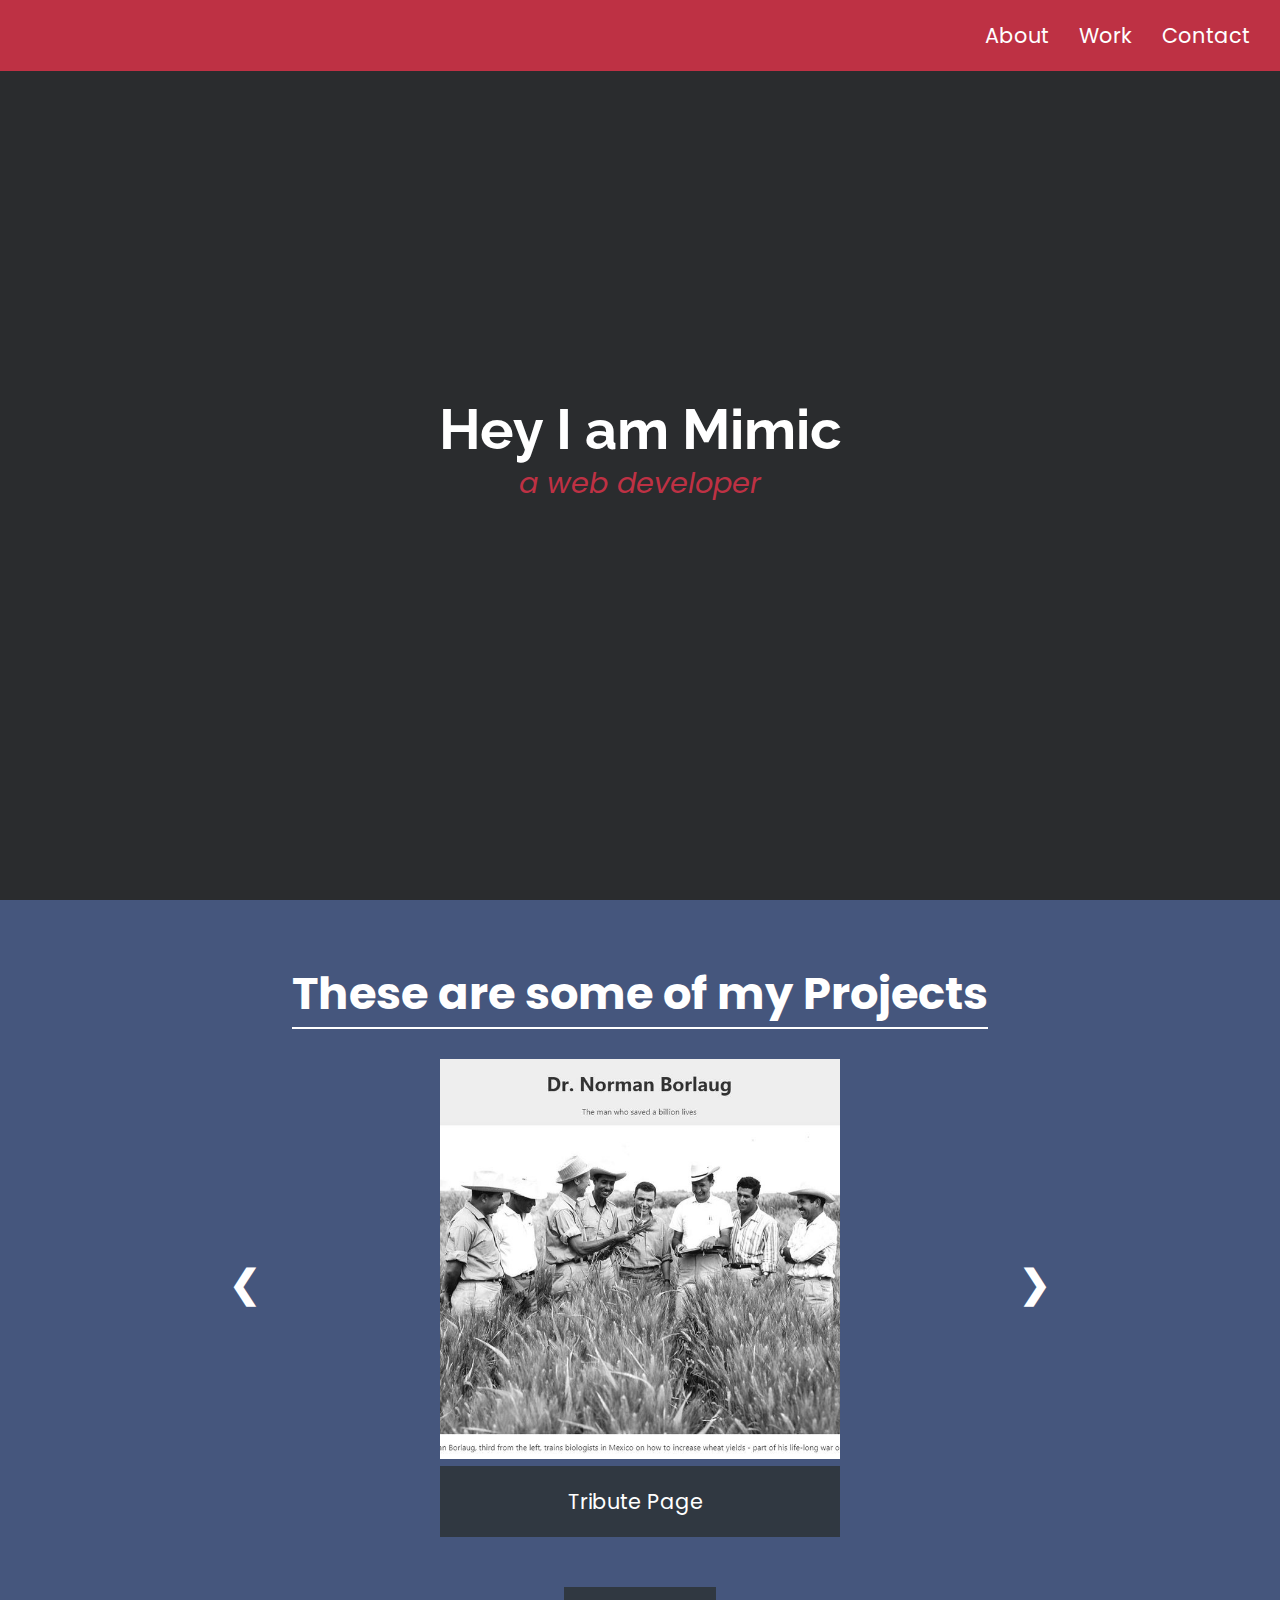
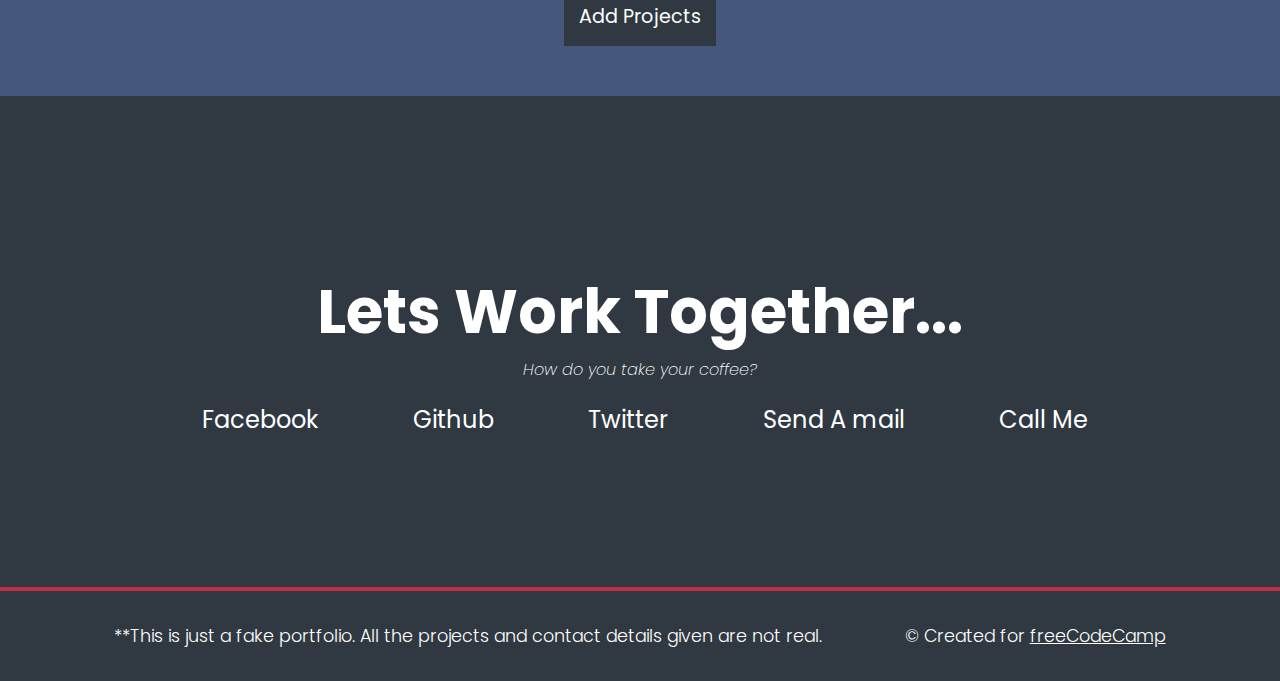
<file: index.html>
<!DOCTYPE html>
<html lang="en">
<head>
    <meta charset="UTF-8">
    <meta http-equiv="X-UA-Compatible" content="IE=edge">
    <meta name="viewport" content="width=device-width, initial-scale=1.0">
    <link rel="stylesheet" href="portfolio.css">
    <link rel="preconnect" href="https://fonts.googleapis.com">
    <link rel="preconnect" href="https://fonts.gstatic.com" crossorigin>
    <link href="https://fonts.googleapis.com/css2?family=Poppins:ital,wght@0,100;0,200;0,400;1,100;1,200&family=Raleway:wght@500&display=swap" rel="stylesheet">
    <link rel="stylesheet" href="https://cdnjs.cloudflare.com/ajax/libs/font-awesome/6.2.1/css/all.min.css" integrity="sha512-MV7K8+y+gLIBoVD59lQIYicR65iaqukzvf/nwasF0nqhPay5w/9lJmVM2hMDcnK1OnMGCdVK+iQrJ7lzPJQd1w==" crossorigin="anonymous" referrerpolicy="no-referrer" />
    <title>Portfolio</title>

</head>
<body>
    <div class="navcontainer">
    <div class="navbar">
        <ul>
            <li>
                <a href="#hero1" class="navbarA">About</a>
            </li>
            <li>
                <a href="#project1" class="navbarA">Work</a>
            </li>
            <li>
                <a href="#contact1" class="navbarA">Contact</a>
            </li>
        </ul>
    </div>
</div>
    <section class="hero" id="hero1">
        <div class="mainText">
        <h1 class="intro">
            Hey I am Mimic
        </h1>
        <p class="sub">
            a web developer
        </p>
    </div>
    </section>
    <section class="projects" id="project1">
        <div class="projectHeadings">
        <h1 class="projectHeading">These are some of my Projects</h1>
    </div>
        <container class="projectGrid">
            <a class="prev" onclick="plusSlides(-1)">❮</a>
            <a href="#" class="item item1">
                <img src="images/1.jpg" alt="" class="cardImage">
                <p class="cardText"><span class="code"><</span>Tribute Page<span class="code">/></span></p>
            </a>
            <a href="#" class="item item4">
                <img src="images/4.jpg" alt="" class="cardImage">
                <p class="cardText"><span class="code"><</span>Map Data Across The Globe<span class="code">/></span></p>
            </a>
            <a href="#" class="item item2">
                <img src="images/2.png" alt="" class="cardImage">
                
                <p class="cardText"><span class="code"><</span>Random Quote Machine<span class="code">/></span></p>
                
            </a>
            <a href="#" class="item item5">
                <img src="images/5.png" alt="" class="cardImage">
                <p class="cardText"><span class="code"><</span>Wikipedia Viewer<span class="code">/></span></p>
            </a>
            <a href="#" class="item item3">
                <img src="images/3.png" alt="" class="cardImage">
                <p class="cardText"><span class="code"><</span>Javascript Calculator<span class="code">/></span></p>
            </a>
            <a href="#" class="item item6">
                <img src="images/6.png" alt="" class="cardImage">
                <p class="cardText"><span class="code"><</span>Tic Tac Toe Game<span class="code">/></span></p>
            </a>
        <a class="next" onclick="plusSlides(1)">❯</a>
        </container>
        <div class="button">
            <button class="button1">Add Projects</button>
        </div>
    </section>
<section class="Contact" id="contact1">
    <div class="contactName">
        <h1 class="workT">Lets Work Together...</h1>
        <p class="coffe">How do you take your coffee?</p>
    </div>
    <div class="social">
        <a href="#" class="socialIcon">
            <i class="fa-brands fa-square-facebook" id="fontAwsome"></i>
            <p class="socialText">Facebook</p>
        </a>
        <a href="#" class="socialIcon">
            <i class="fa-brands fa-github" id="fontAwsome"></i>
            <p class="socialText">Github</p>
        </a>
        <a href="#" class="socialIcon">
            <i class="fa-brands fa-twitter" id="fontAwsome"></i>
            <p class="socialText">Twitter</p>
        </a>
        <a href="#" class="socialIcon">
            <i class="fa-solid fa-at" id="fontAwsome"></i>
            <p class="socialText">Send A mail</p>
        </a>
        <a href="#" class="socialIcon">
            <i class="fa-solid fa-mobile" id="fontAwsome"></i>
            <p class="socialText">Call Me</p>
        </a>
    </div>
</section>
<footer>
    <p>
      **This is just a fake portfolio. All the projects and contact details
      given are not real.
    </p>
    <p>
      © Created for
      <a href="https://www.freecodecamp.com/" target="_blank">freeCodeCamp <i class="fab fa-free-code-camp"></i></a>
    </p>
  </footer>
  <script>
    let slideIndex = 1;
    showSlides(slideIndex);
    
    function plusSlides(n) {
      showSlides(slideIndex += n);
    }
    
    function currentSlide(n) {
      showSlides(slideIndex = n);
    }
    
    function showSlides(n) {
      let i;
      let slides = document.getElementsByClassName("item");
      let dots = document.getElementsByClassName("dot");
      if (n > slides.length) {slideIndex = 1}    
      if (n < 1) {slideIndex = slides.length}
      for (i = 0; i < slides.length; i++) {
        slides[i].style.display = "none";  
      }
      for (i = 0; i < dots.length; i++) {
        dots[i].className = dots[i].className.replace(" active", "");
      }
      slides[slideIndex-1].style.display = "block";  
      dots[slideIndex-1].className += " active";
    }
    </script>
</body>
</html>
</file>
<file: portfolio.css>
* {
margin: 0;
padding: 0;
font-family: 'poppins', sans-serif;
color: white;
}
html{
    scroll-behavior: smooth;
}
ul {
    display: flex;
    justify-content: end;
    background-color: #BE3144;
    padding-right: 15px;
}
li{
    list-style: none;
    padding: 20px 15px;

}
.navcontainer{
    position: fixed;
    z-index: 10;
    width: 100%;
}
.navbarA{
    font-weight: 400;
    font-size: 1.3rem;
    font-family: 'Poppins', sans-serif;
    text-decoration: none;
}
li:hover{
    background-color: #45567D;
}
.hero{
    display: flex;
    width: 100%;
    height: 100vh;
    flex-direction: column;
    background-color: #2A2C2E;
    align-items: center;
    justify-content: center;
}
.intro{
    font-size: 3.5rem;
    font-family: 'Raleway', sans-serif;
    font-weight: 700;
}
.sub{
    color: #BE3144;
    font-size: 1.8rem;
    font-style: italic;
    font-family: 'poppins', sans-serif;
    font-weight: 400;
    display: flex;
    justify-content: center;
    
}
.projects{
    background-color: #45567D;
}
.projectGrid{
    max-width: 1000px;
  position: relative;
  margin: auto;
  display: flex;
  justify-content: space-around;
}
.prev, .next {
    display: flex;
    justify-content: space-between;
    cursor: pointer;
    align-items: center;
    color: white;
    font-weight: bold;
    font-size: 38px;
    transition: 0.6s ease;
    border-radius: 0 3px 3px 0;
    user-select: none;

  }
  
  /* Position the "next button" to the right */
  .next {
    right: 0;
    border-radius: 3px 0 0 3px;
  }
  
  /* On hover, add a black background color with a little bit see-through */


.item{
    display: flex;
    justify-content: center;
    flex-direction: column;
    object-fit: cover;
    margin-top: 30px;
    text-decoration: none;
}
.cardImage{
    height: 400px;
    width: 400px;
    object-fit: cover;
}
.cardText{
    background-color: #303841;
    padding: 20px;
    display: flex;
    justify-content: center;
    align-items: center;
    font-size: 1.3rem;
    
    
}
.projectHeadings{
    
    display: flex;
    justify-content: center;
    padding-top: 60px;
    
}
.projectHeading{
    color: white;
    font-size: 2.8rem;
    border-bottom: 2px solid white;
}
.button{
    padding: 50px;
    display: flex;
    justify-content: center;
}
.button1{
    padding: 15px;
    background-color: #303841;
    color: white;
    border: none;
    font-size: 1.2rem;
}
.button1:hover {
    background-color: #BE3144;
    border-radius: 3px;
    
}
.code{
    color: #303841;
}
.cardText:hover .code{
    margin: 0px 5px;
    color: #BE3144;
}
.Contact{
    background-color: #303841;
    padding: 150px;
}
.contactName{
    display: flex;
    justify-content: center;
    flex-direction: column;
    align-items: center;
    margin: 20px;
    
}
.workT{
    font-size: 3.8rem;
}
.coffe{
    font-weight: 200;
    font-style: italic;
}
.social{
    display: flex;
    justify-content: space-around;
}
.socialIcon{
    display: flex;
    align-items: center;
    text-decoration: none;
    font-size: 1.5rem;
    transition: transform 0.3s ease-out;
}
.socialText{
    font-style: none;
    margin-left: 10px;
    
}
#fontAwsome{
    font-size: 40px;
}
footer{
font-weight: 300;
    display: flex;
    justify-content: space-evenly;
    padding: 2rem;
    background-color: #303841;
    border-top: 4px solid #BE3144;
    font-size: 1.1rem;
}
.socialIcon:hover{
    transform: translateY(15px);
}
</file>
